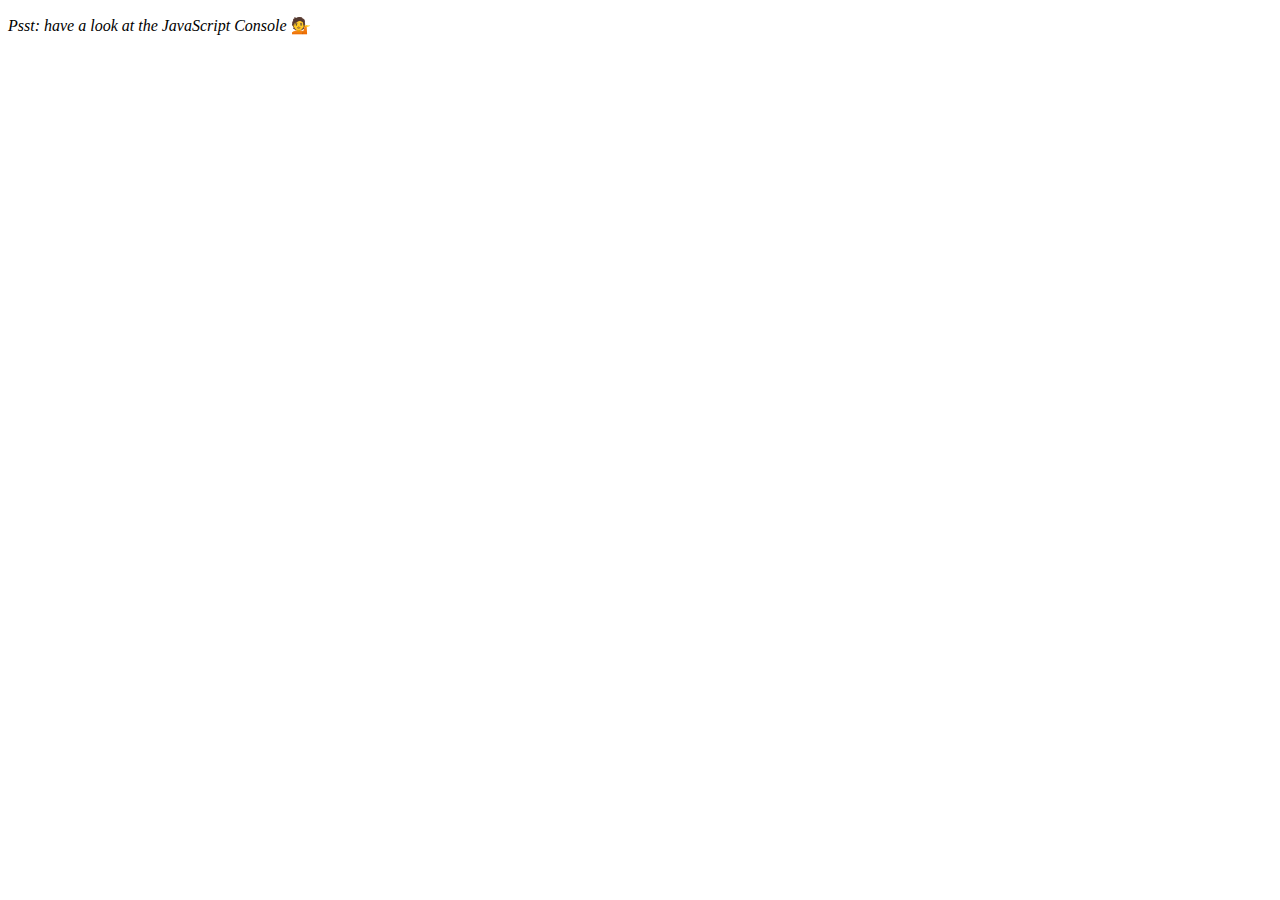
<file: Array 1/index.html>
<!DOCTYPE html>
<html lang="en">
<head>
  <meta charset="UTF-8">
  <title>Array Cardio 💪</title>
</head>
<body>
  <p><em>Psst: have a look at the JavaScript Console</em> 💁</p>
  <script>
    // Get your shorts on - this is an array workout!
    // ## Array Cardio Day 1

    // Some data we can work with

    const inventors = [
      { first: 'Albert', last: 'Einstein', year: 1879, passed: 1955 },
      { first: 'Isaac', last: 'Newton', year: 1643, passed: 1727 },
      { first: 'Galileo', last: 'Galilei', year: 1564, passed: 1642 },
      { first: 'Marie', last: 'Curie', year: 1867, passed: 1934 },
      { first: 'Johannes', last: 'Kepler', year: 1571, passed: 1630 },
      { first: 'Nicolaus', last: 'Copernicus', year: 1473, passed: 1543 },
      { first: 'Max', last: 'Planck', year: 1858, passed: 1947 },
      { first: 'Katherine', last: 'Blodgett', year: 1898, passed: 1979 },
      { first: 'Ada', last: 'Lovelace', year: 1815, passed: 1852 },
      { first: 'Sarah E.', last: 'Goode', year: 1855, passed: 1905 },
      { first: 'Lise', last: 'Meitner', year: 1878, passed: 1968 },
      { first: 'Hanna', last: 'Hammarström', year: 1829, passed: 1909 }
    ];

    const people = [
      'Bernhard, Sandra', 'Bethea, Erin', 'Becker, Carl', 'Bentsen, Lloyd', 'Beckett, Samuel', 'Blake, William', 'Berger, Ric', 'Beddoes, Mick', 'Beethoven, Ludwig',
      'Belloc, Hilaire', 'Begin, Menachem', 'Bellow, Saul', 'Benchley, Robert', 'Blair, Robert', 'Benenson, Peter', 'Benjamin, Walter', 'Berlin, Irving',
      'Benn, Tony', 'Benson, Leana', 'Bent, Silas', 'Berle, Milton', 'Berry, Halle', 'Biko, Steve', 'Beck, Glenn', 'Bergman, Ingmar', 'Black, Elk', 'Berio, Luciano',
      'Berne, Eric', 'Berra, Yogi', 'Berry, Wendell', 'Bevan, Aneurin', 'Ben-Gurion, David', 'Bevel, Ken', 'Biden, Joseph', 'Bennington, Chester', 'Bierce, Ambrose',
      'Billings, Josh', 'Birrell, Augustine', 'Blair, Tony', 'Beecher, Henry', 'Biondo, Frank'
    ];
    
    // Array.prototype.filter()
    // 1. Filter the list of inventors for those who were born in the 1500's
 const born = inventors.filter(year => year = 1500)
 console.log("born: ", born)
    // Array.prototype.map()
    // 2. Give us an array of the inventors first and last names
const fullname = inventors.map(inventor => `${inventor.first} ${inventor.last}`) 
 console.log("fullname: ", fullname)

    // Array.prototype.sort()
    // 3. Sort the inventors by birthdate, oldest to youngest
const birthdate = inventors.sort( (a, b) => {
  return a.year - b.year
} )
 console.table("birthdate: ", birthdate)

    // Array.prototype.reduce()
    // 4. How many years did all the inventors live all together?
const years = inventors.reduce((total, inventor) =>  {
  return total + (inventor.passed - inventor.year)
},0)
 console.log("years: ", years)

    // 5. Sort the inventors by years lived

    // 6. create a list of Boulevards in Paris that contain 'de' anywhere in the name
    // https://en.wikipedia.org/wiki/Category:Boulevards_in_Paris


    // 7. sort Exercise
    // Sort the people alphabetically by last name

    // 8. Reduce Exercise
    // Sum up the instances of each of these
    const data = ['car', 'car', 'truck', 'truck', 'bike', 'walk', 'car', 'van', 'bike', 'walk', 'car', 'van', 'car', 'truck' ];

  </script>
</body>
</html>
</file>
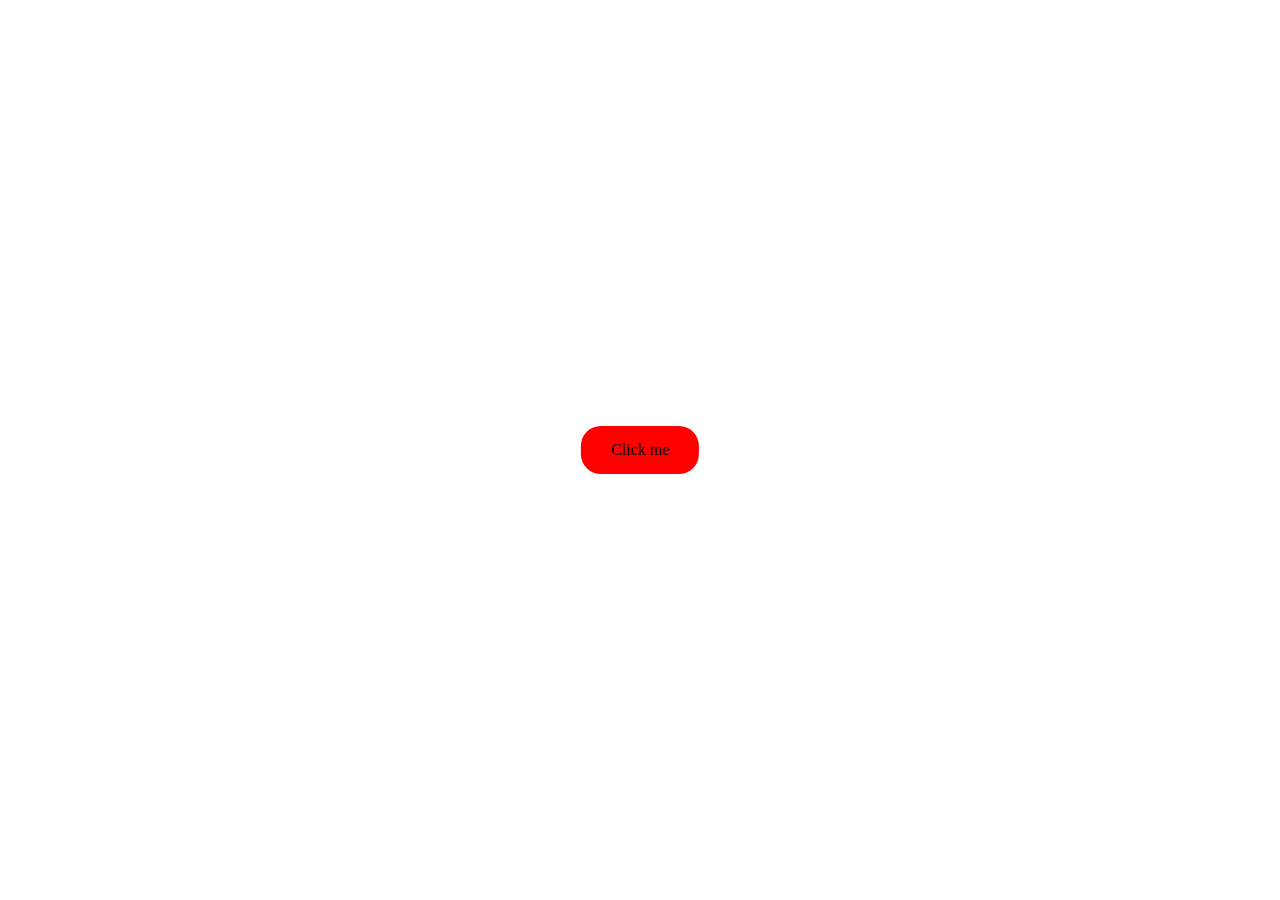
<file: Colors/index.html>
<!DOCTYPE html>
<html lang="en">
<head>
  <meta charset="UTF-8">
  <meta http-equiv="X-UA-Compatible" content="IE=edge">
  <meta name="viewport" content="width=device-width, initial-scale=1.0">
  <link rel="stylesheet" href="./style.css">
  <title>Colors</title>
  <script src="app.js" defer></script>
</head>
<body>
  <div class="container">
      <div class="center">Click me</div>
  </div>

</body>
</html>
</file>
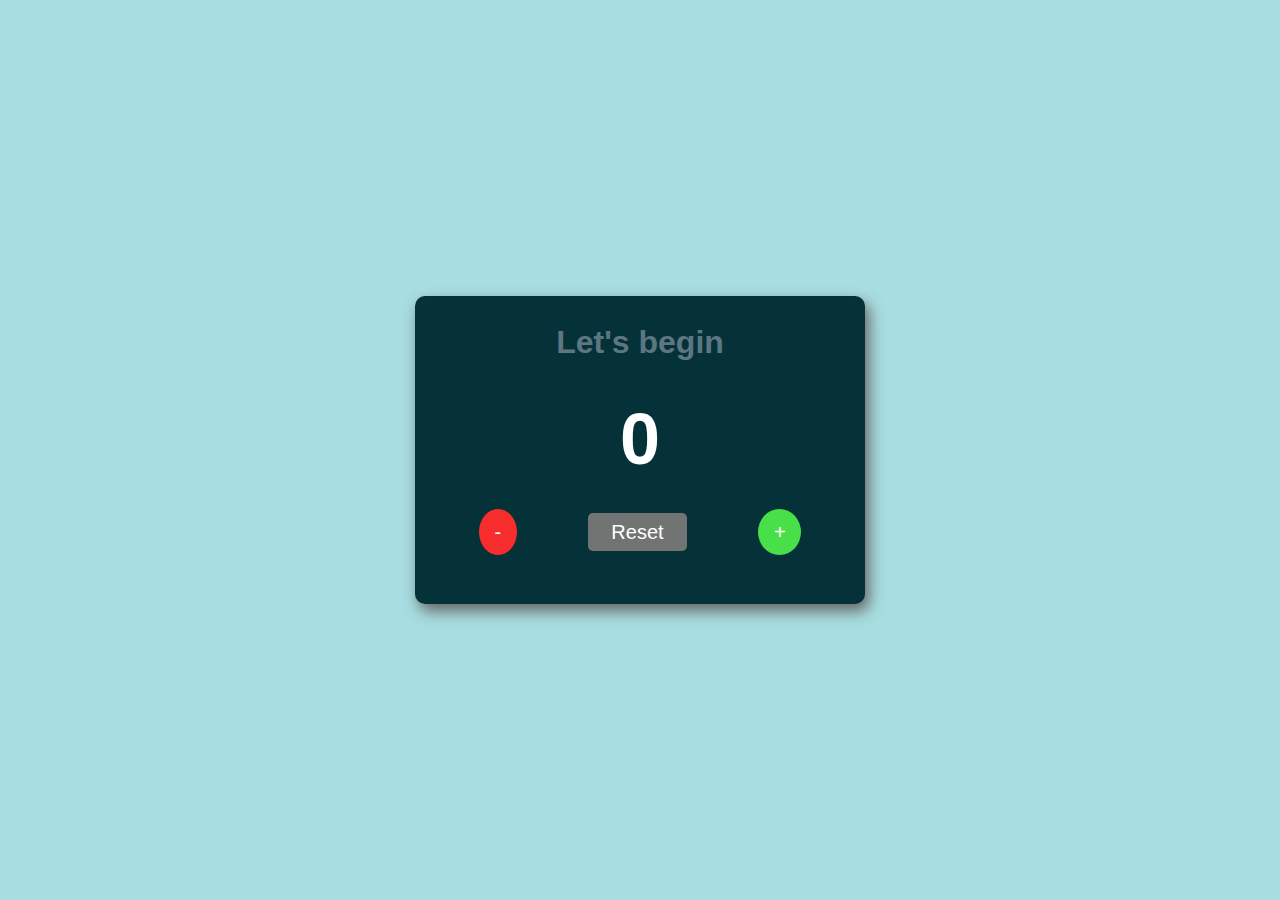
<file: Counter/index.html>
<!DOCTYPE html>
<html lang="en">
<head>
  <meta charset="UTF-8">
  <meta http-equiv="X-UA-Compatible" content="IE=edge">
  <meta name="viewport" content="width=device-width, initial-scale=1.0">
  <link rel="stylesheet" href="./style.css">
  <title>Counter</title>
  <script src="app.js" defer></script>
</head>
<body>
 <div class="container">
    <div class="counter-box">
      <h1>Let's begin</h1>
      <span class="count">0</span>
      <div class="buttons">
        <button class="substract">-</button>
        <button class="reset">
      reset
        </button>
        <button class="add">
          +
         </button>
      </div>
    </div>
  </div>

</body>
</html>
</file>
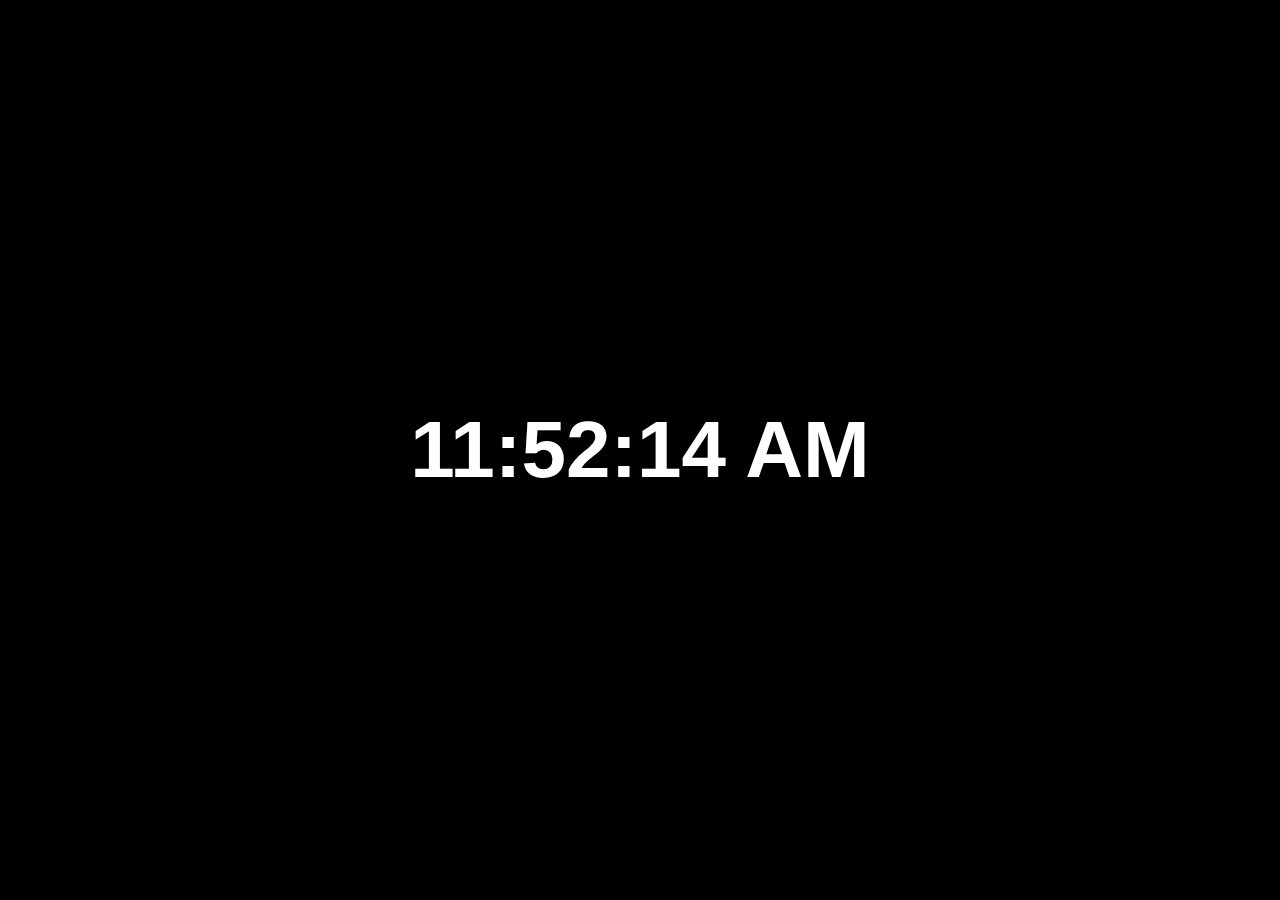
<file: Digital Clock/index.html>
<!DOCTYPE html>
<html lang="en">
<head>
  <meta charset="UTF-8">
  <meta http-equiv="X-UA-Compatible" content="IE=edge">
  <meta name="viewport" content="width=device-width, initial-scale=1.0">
  <link rel="stylesheet" href="./css/style.css">
  <title>Document</title>
  <script src="app.js" defer></script>
</head>
<body>
  <div class="container">
 <div id="time">00:00:00</div>
  </div>

</body>
</html>
</file>
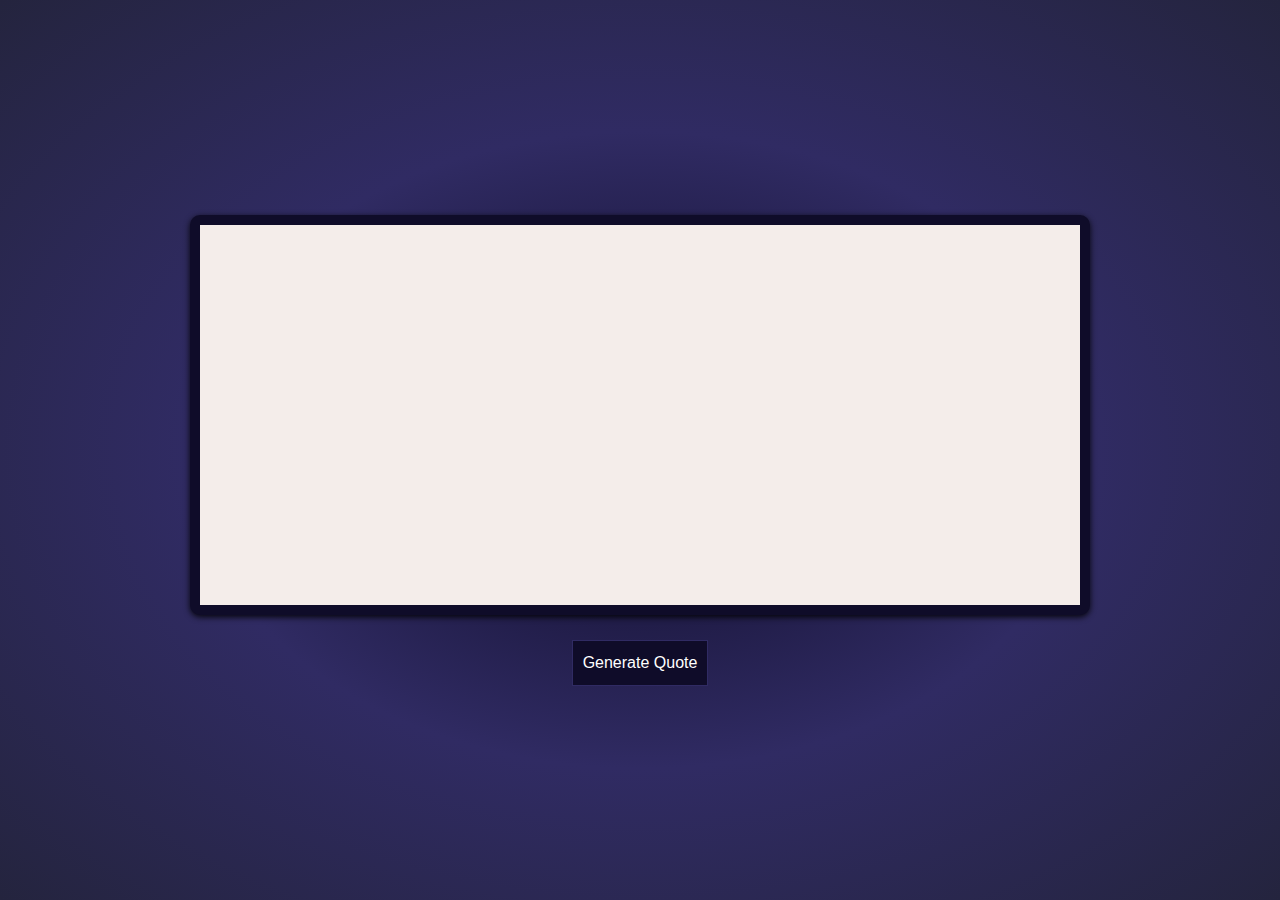
<file: Random Quotes/index.html>
<!DOCTYPE html>
<html lang="en">
<head>
    <meta charset="UTF-8">
    <meta http-equiv="X-UA-Compatible" content="IE=edge">
    <meta name="viewport" content="width=device-width, initial-scale=1.0">
    <title>Random Quote Generator</title>
    <link rel="stylesheet" href="https://stackpath.bootstrapcdn.com/bootstrap/4.5.2/css/bootstrap.min.css">
    <link rel="stylesheet" href="style.css">
    <script src ="app.js" defer></script>
</head>
<body>
    <div class="container">
        <div class="quotes-container">
            <div class="inner-quotes-container">
                <p id="quote"></p>
                <h3 id="author"></h3>
            </div>
            <div class="quote-btn">
                <button id="generate">Generate Quote</button>
            </div>
        </div>
    </div>
</body>
</html>
</file>
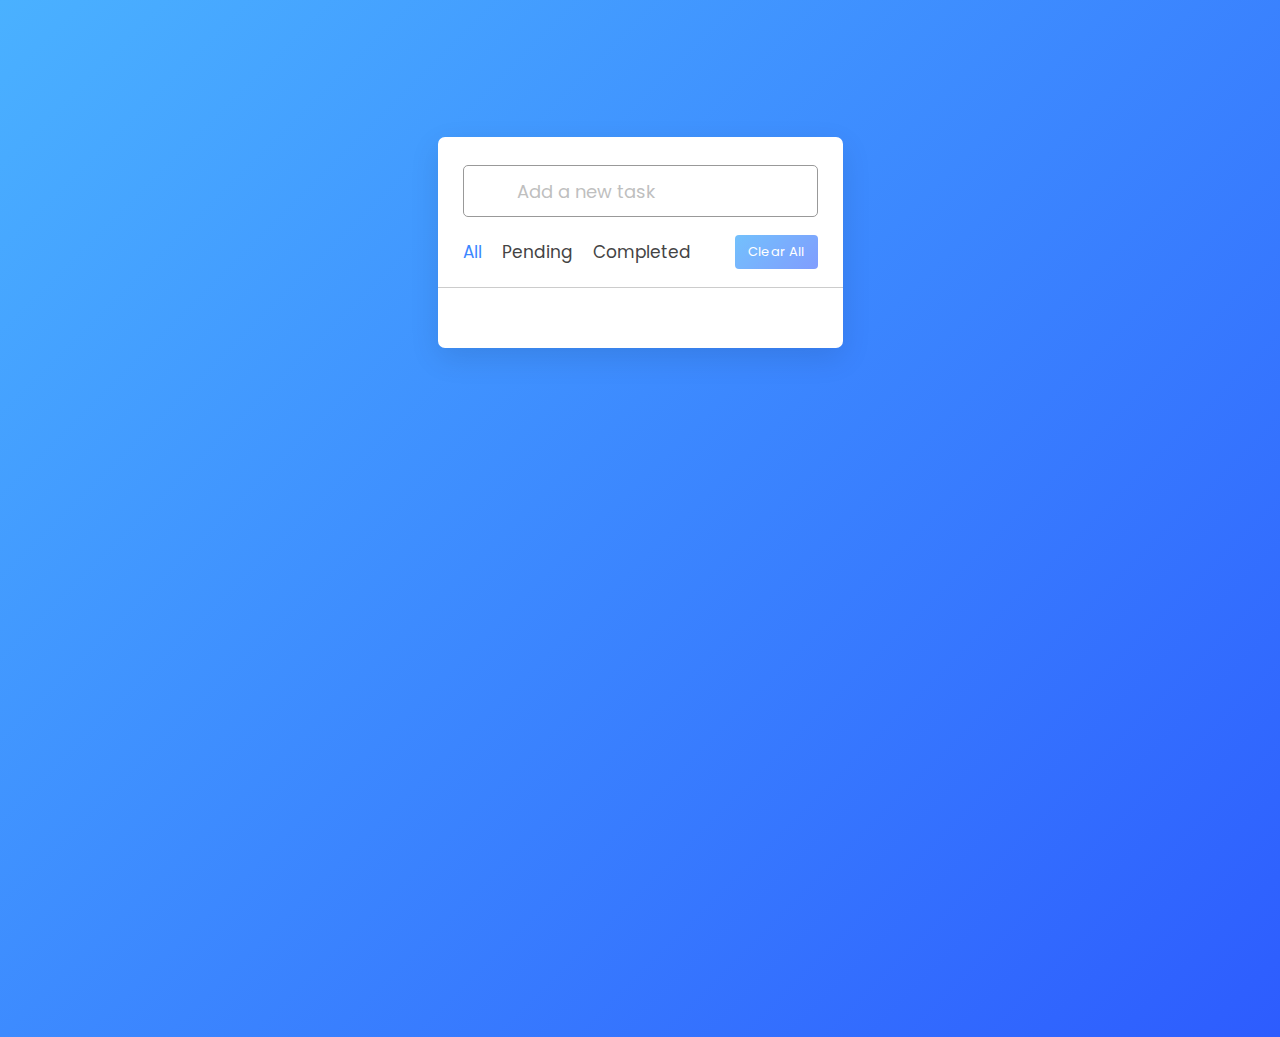
<file: Todo List/index.html>
<!DOCTYPE html>
<!-- Coding By CodingNepal - youtube.com/codingnepal -->
<html lang="en" dir="ltr">
  <head>
    <meta charset="utf-8">  
    <title>Todo List App in JavaScript | CodingNepal</title>
    <link rel="stylesheet" href="style.css">
    <meta name="viewport" content="width=device-width, initial-scale=1.0">
    <!-- Iconscout Link For Icons -->
    <link rel="stylesheet" href="https://unicons.iconscout.com/release/v4.0.0/css/line.css">
  </head>
  <body>
    <div class="wrapper">
      <div class="task-input">
        <input type="text" class="input" placeholder="Add a new task">
      </div>
      <div class="controls">
        <div class="filters">
          <span class="active" id="all">All</span>
          <span id="pending">Pending</span>
          <span id="completed">Completed</span>
        </div>
        <button class="clear-btn">Clear All</button>
      </div>
      <ul class="task-box"></ul>
    </div>

    <script src="./app.js"></script>

  </body>
</html>
</file>
<file: Colors/style.css>
.container {
     position: absolute;
  top: 50%;
  left: 50%;
  transform: translate(-50%, -50%);
  padding: 15px 30px;
  background: red;
  border-radius: 20px;
  cursor: pointer;
}
</file>
<file: Counter/style.css>
*{
    margin: 0;
    padding: 0;
    box-sizing: border-box;
    font-family: Arial, Helvetica, sans-serif;
}
i{
    color: #fff;
    font-size: 25px;
}
body{
    background-color: rgb(168, 222, 225);
} 
.container{
    display: flex;
    align-items: center;
    justify-content: center;
    max-width: 900px;
    height: 100vh;
    margin: 0 auto;
    padding: 0 20px;
}
.counter-box{
    width: 450px;
    background-color: rgb(5, 50, 56);;
    padding: 20px;
    color: #fff;
    text-align: center;
    border-radius: 10px; 
    box-shadow: 4px 7px 15px rgb(100, 98, 98); 
} 
h1{
    margin-bottom: 7%;
    padding: 2%;
    font-size: 2rem;
    font-weight: 700;
    color: rgb(92, 119, 130);
}
span{
    padding: 2%;
    font-size: 4.5rem;
    font-weight: 700;
}
.buttons{
    margin: 5% auto; 
    display: flex;
    align-items: center;
    justify-content: space-around;
    padding: 2%;
}
button{
    padding: 3% 4%;
    border-radius: 5px;
    border: none;
    cursor: pointer;
    font-size: 20px;
    background-color: rgb(114, 116, 116);
    color: #fff;
}
button:hover{
    box-shadow: 3px 6px 10px rgb(105, 104, 104);
}
.reset{
    padding: 2% 6%;
    text-transform: capitalize;
}
.reset i{
    margin-right: 12px;
}
.add{
     background-color: rgb(73, 223, 73);
     border-radius: 50%;
 }
.substract{
    background-color: rgb(247, 45, 45);
    border-radius: 50%;
}
</file>
<file: Digital Clock/css/style.css>
body {
  background-color: black;
}
.container {
  font-family: Arial, Helvetica, sans-serif;
  color: white;
  font-weight: 900;
  font-size: 5rem;
  position: absolute;
    top: 50%;
    left: 50%;
    transform: translate(-50%, -50%);
}
</file>
<file: Random Quotes/style.css>
@import url('https://fonts.googleapis.com/css2?family=Dancing+Script&display=swap');

body{
  background: #0f0c29;
  background: -webkit-radial-gradient(center, #0f0c29, #302b63, #24243e);
  background: -moz-radial-gradient(center, #0f0c29, #302b63, #24243e);
  background: radial-gradient(ellipse at center, #0f0c29, #302b63, #24243e);
}
.container{
    width: 1280px;
    margin: auto;
}
.quotes-container{
    display: flex;
    align-items: center;
    justify-content: center;
    flex-direction: column;
    height: 100vh;
}
.inner-quotes-container{
    display: flex;
    justify-content: center;
    align-items: center;
    flex-direction: column;
    width: 900px;
    text-align: center;
    min-height: 400px;
    padding: 0px 25px;
    color: gray;
    border-radius: 10px;
    background-color: #f4edea;
    border: 10px solid #0f0c29;
    box-shadow: 0px 2px 6px 0px rgba(0, 0, 0, 0.9);
}
.inner-quotes-container p{
    font-size: 1.5rem;
    color: black;
}
  
.inner-quotes-container h3{
    font-size: 2rem;
    color: black;
    font-family: 'Dancing Script', cursive;
}
  
button{
    background: #0f0c29;
    color: white;
    border: 1px solid #302b63;
    padding: 10px;
    outline: none;
}
.quote-btn{
    padding-top: 25px;
}
@media(max-width:1280px){
    .container{
        width: 95%;
    }
}
@media(max-width:900px){
    .inner-quotes-container{
        width: 100%;
    }
}
@media(max-width:480px){
    .inner-quotes-container p{
        font-size: 1.2rem;
    }
    .inner-quotes-container h3{
        font-size: 1.5rem;
    }
}
</file>
<file: Todo List/style.css>
/* Import Google Font - Poppins */
@import url('https://fonts.googleapis.com/css2?family=Poppins:wght@400;500;600;700&display=swap');
*{
  margin: 0;
  padding: 0;
  box-sizing: border-box;
  font-family: 'Poppins', sans-serif;
}
body{
  width: 100%;
  height: 100vh;
  overflow: hidden;
  background: linear-gradient(135deg, #4AB1FF, #2D5CFE);
}
::selection{
  color: #fff;
  background: #3C87FF;
}
.wrapper{
  max-width: 405px;
  padding: 28px 0 30px;
  margin: 137px auto;
  background: #fff;
  border-radius: 7px;
  box-shadow: 0 10px 30px rgba(0,0,0,0.1);
}
.task-input{
  height: 52px;
  padding: 0 25px;
  position: relative;
}
.task-input img{
  top: 50%;
  position: absolute;
  transform: translate(17px, -50%);
}
.task-input input{
  height: 100%;
  width: 100%;
  outline: none;
  font-size: 18px;
  border-radius: 5px;
  padding: 0 20px 0 53px;
  border: 1px solid #999;
}
.task-input input:focus,
.task-input input.active{
  padding-left: 52px;
  border: 2px solid #3C87FF;
}
.task-input input::placeholder{
  color: #bfbfbf;
}
.controls, li{
  display: flex;
  align-items: center;
  justify-content: space-between;
}
.controls{
  padding: 18px 25px;
  border-bottom: 1px solid #ccc;
}
.filters span{
  margin: 0 8px;
  font-size: 17px;
  color: #444444;
  cursor: pointer;
}
.filters span:first-child{
  margin-left: 0;
}
.filters span.active{
  color: #3C87FF;
}
.controls .clear-btn{
  border: none;
  opacity: 0.6;
  outline: none;
  color: #fff;
  cursor: pointer;
  font-size: 13px;
  padding: 7px 13px;
  border-radius: 4px;
  letter-spacing: 0.3px;
  pointer-events: none;
  transition: transform 0.25s ease;
  background: linear-gradient(135deg, #1798fb 0%, #2D5CFE 100%);
}
.clear-btn.active{
  opacity: 0.9;
  pointer-events: auto;
}
.clear-btn:active{
  transform: scale(0.93);
}
.task-box{
  margin-top: 20px;
  margin-right: 5px;
  padding: 0 20px 10px 25px;
}
.task-box.overflow{
  overflow-y: auto;
  max-height: 300px;
}
.task-box::-webkit-scrollbar{
  width: 5px;
}
.task-box::-webkit-scrollbar-track{
  background: #f1f1f1;
  border-radius: 25px;
}
.task-box::-webkit-scrollbar-thumb{
  background: #e6e6e6;
  border-radius: 25px;
}
.task-box .task{
  list-style: none;
  font-size: 17px;
  margin-bottom: 18px;
  padding-bottom: 16px;
  align-items: flex-start;
  border-bottom: 1px solid #ccc;
}
.task-box .task:last-child{
  margin-bottom: 0;
  border-bottom: 0;
  padding-bottom: 0;
}
.task-box .task label{
  display: flex;
  align-items: flex-start;
}
.task label input{
  margin-top: 7px;
  accent-color: #3C87FF;
}
.task label p{
  user-select: none;
  margin-left: 12px;
  word-wrap: break-word;
}
.task label p.checked{
  text-decoration: line-through;
}
.task-box .settings{
  position: relative;
}
.settings :where(i, li){
  cursor: pointer;
}
.settings .task-menu{
  z-index: 10;
  right: -5px;
  bottom: -65px;
  padding: 5px 0;
  background: #fff;
  position: absolute;
  border-radius: 4px;
  transform: scale(0);
  transform-origin: top right;
  box-shadow: 0 0 6px rgba(0,0,0,0.15);
  transition: transform 0.2s ease;
}
.task-box .task:last-child .task-menu{
  bottom: 0;
  transform-origin: bottom right;
}
.task-box .task:first-child .task-menu{
  bottom: -65px;
  transform-origin: top right;
}
.task-menu.show{
  transform: scale(1);
}
.task-menu li{
  height: 25px;
  font-size: 16px;
  margin-bottom: 2px;
  padding: 17px 15px;
  cursor: pointer;
  justify-content: flex-start;
}
.task-menu li:last-child{
  margin-bottom: 0;
}
.settings li:hover{
  background: #f5f5f5;
}
.settings li i{
  padding-right: 8px;
}

@media (max-width: 400px) {
  body{
    padding: 0 10px;
  }
  .wrapper {
    padding: 20px 0;
  }
  .filters span{
    margin: 0 5px;
  }
  .task-input{
    padding: 0 20px;
  }
  .controls{
    padding: 18px 20px;
  }
  .task-box{
    margin-top: 20px;
    margin-right: 5px;
    padding: 0 15px 10px 20px;
  }
  .task label input{
    margin-top: 4px;
  }
}
</file>
